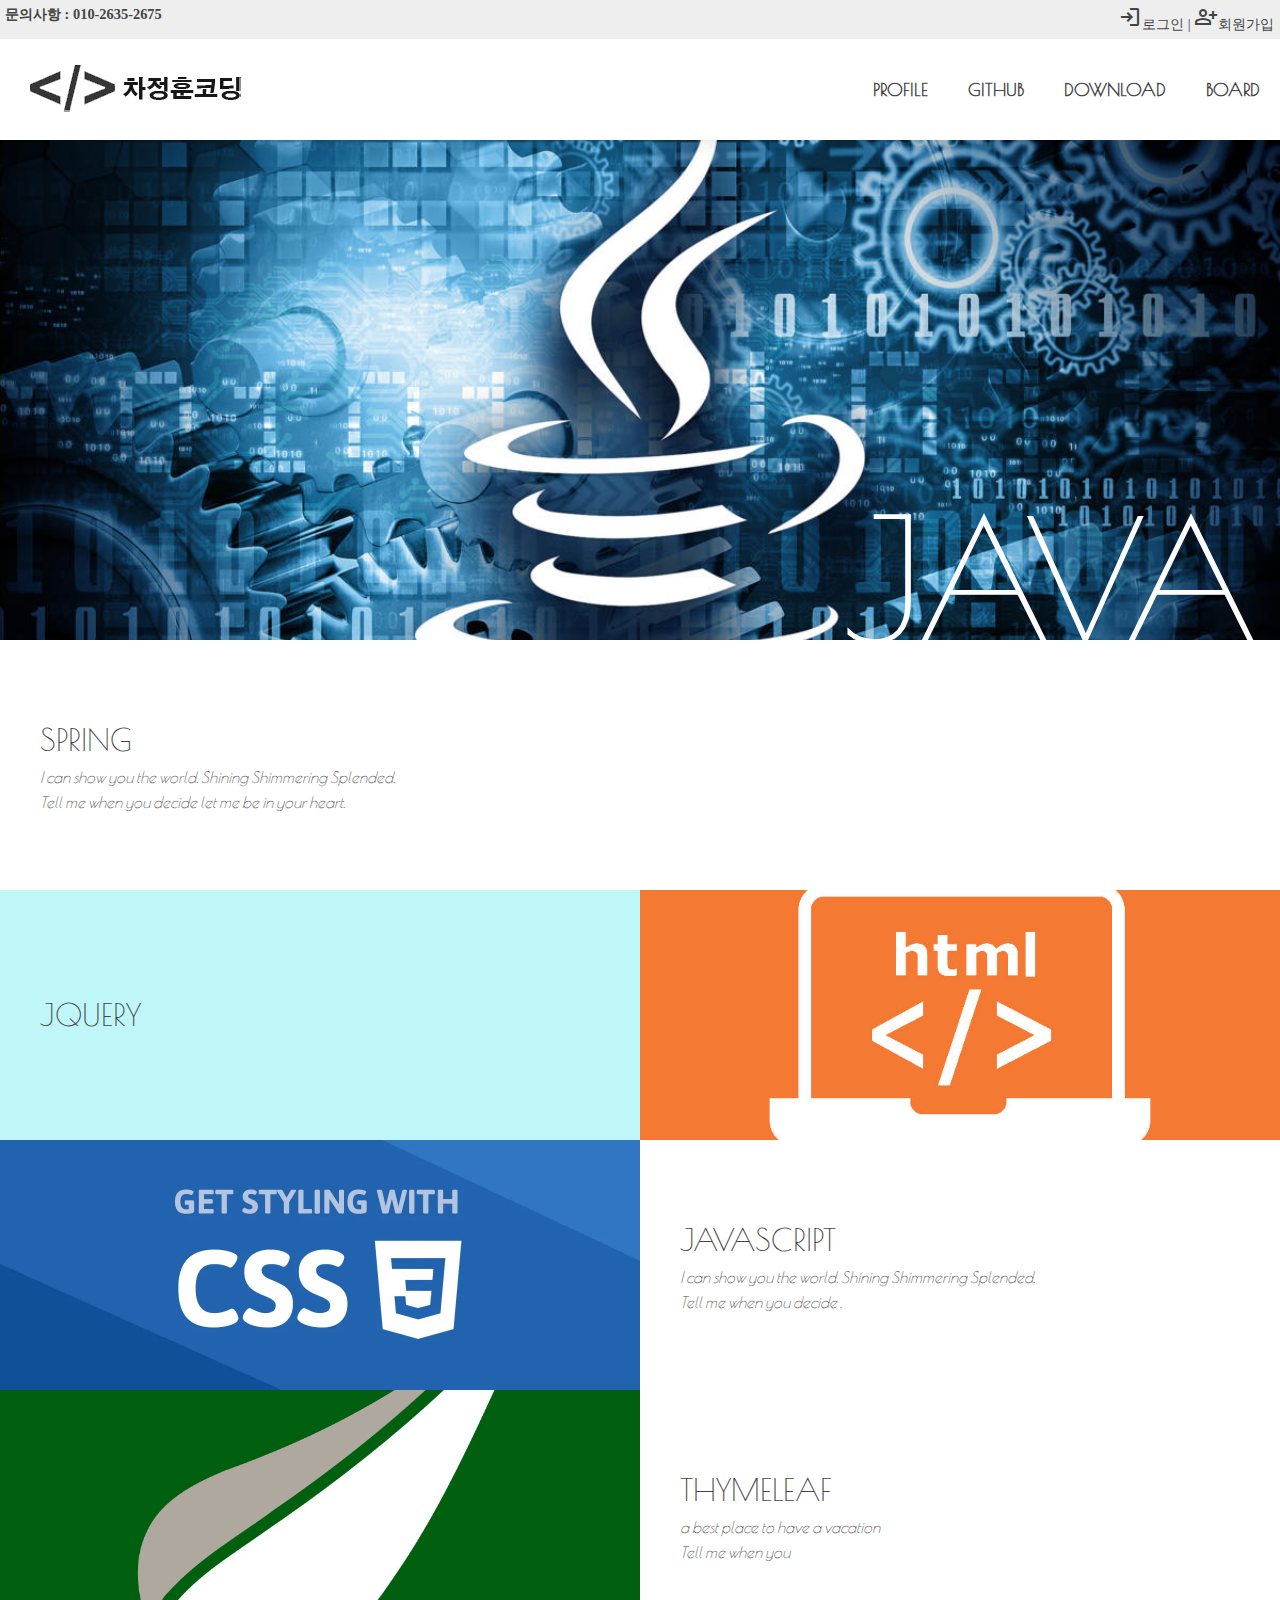
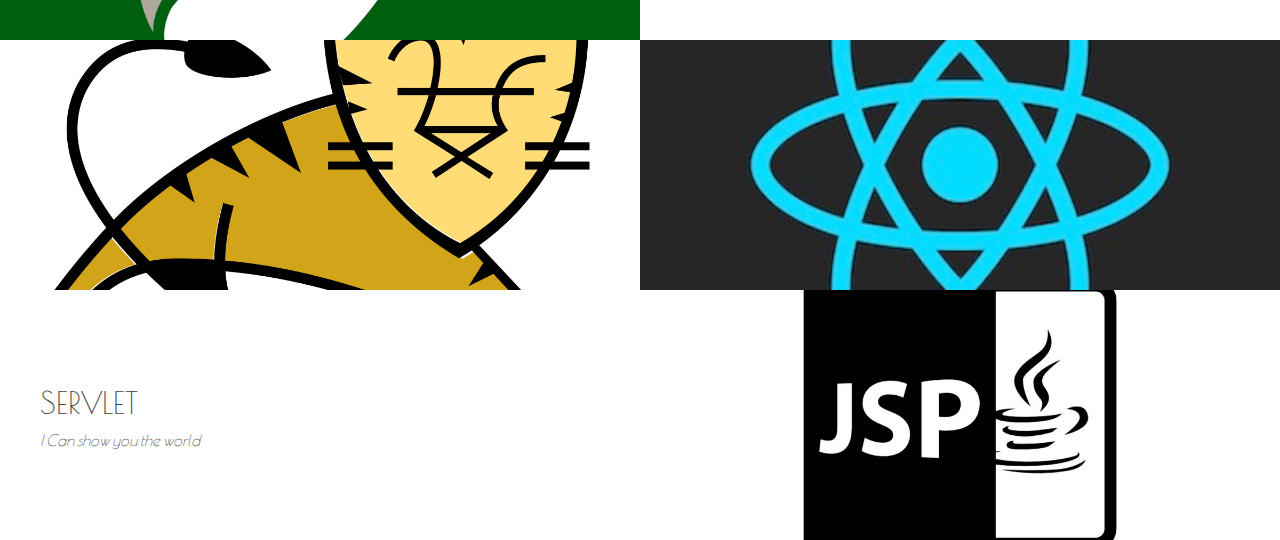
<file: index.html>
<!DOCTYPE html >
<html lang="ko">
<head>   
   <title> lago di garda hotel </title>
   <meta charset="utf-8">
   <meta name="viewport" content="width=device-width">
   
   <link rel="stylesheet" type="text/css" href="css/style.css">
   <link rel="stylesheet" href="https://fonts.googleapis.com/
	css2?family=Material+Symbols+Outlined:opsz,wght,
	FILL,GRAD@48,400,0,0" />
   
</head>

<body>

   <header>
   
		<div class="upperSide">
			<div class="upperLeftside">
				<strong>문의사항 : 010-2635-2675</strong>
			</div>
			
			<div class="upperRightside">
				<a href="login.html"><span class="material-symbols-outlined">login</span>로그인</a> |
				<a href="signup.html"><span class="material-symbols-outlined">person_add</span>회원가입</a>&nbsp&nbsp&nbsp
			</div>
		</div>
   
      <h1 class="logo">lago di garda hotel</h1>
      
      <nav class="gnb">
         <ul>
            <li><a href="#">PROFILE</a></li>
            <li><a href="https://github.com/cpdlc?tab=repositories">GITHUB</a></li>
            <li><a href="#">DOWNLOAD</a></li>
            <li><a href="#">BOARD</a></li>   
         </ul>      
      </nav>
      
      <div class="snsSet">
         <a href="#"><img src="img/sns1.png" alt="about" /></a>
         <a href="#"><img src="img/sns2.png" alt="contact" /></a>
         <a href="https://www.facebook.com/"><img src="img/sns3.png" alt="facebook" /></a>
         <a href="https://www.instagram.com/"><img src="img/sns4.png" alt="twitter" /></a>
         <a href="https://www.kakaocorp.com/page/"><img src="img/sns5.png" alt="etc" /></a>
      </div>
   </header>
   
   <div class="rightWrap">
      
<!--
	<nav class="lnb">
         <a href="#"><img src="img/util1.png" alt="sign up for stylenews" /></a>
         <a href="#"><img src="img/util2.png" alt="english/korea" /></a>
         <a href="#"><img src="img/util3.png" alt="login in or register" /></a>
         <a href="#"><img src="img/util4.png" alt="checkout" /></a>
      </nav>-->
      
      <section>
         <article>         
            <div class="bg bg1">      
               <span>JAVA</span>
            </div>         
         </article>
         
         <article>      
            <div class="txt">
               <p>
                  <strong>SPRING</strong><br />
                  <em>I can show you the world. Shining Shimmering Splended.<br />
                  Tell me when you decide let me be in your heart.</em>
               </p>
            </div>   
         </article>
         
         <article>         
            <div class="txt">   
               <p><strong>JQUERY</strong></p>
            </div>   
         </article>
         
         <article>
            <div class="bg bg2">
               <span>HTML</span>
            </div>   
         </article>
         
         <article>
            <div class="bg bg3">
               <span>CSS</span>
            </div>   
         </article>
         
         <article>   
            <div class="txt">   
               <p>
                  <strong>JAVASCRIPT</strong><br />
                  <em>I can show you the world. Shining Shimmering Splended.<br />
                  Tell me when you decide .</em>
               </p>
            </div>   
         </article>
         
         <article>
            <div class="bg bg4">
               <span>THYMELEAF</span>
            </div>
         </article>
         
         <article>   
            <div class="txt">
               <p>
                  <strong>THYMELEAF</strong><br />
                  <em>a best place to have a vacation <br />
                  Tell me when you</em>
               </p>
            </div>   
         </article>
         
         <article>      
            <div class="bg bg5">
               <span>TOMCAT</span>
            </div>
         </article>
         
         <article>   
            <div class="bg bg6">
               <span>REACT</span>
            </div>   
         </article>
         
         <article>
            <div class="txt">   
               <p>
                  <strong>SERVLET</strong><br />
                  <em>I Can show you the world</em>
               </p>
            </div>   
         </article>
         
         <article>   
            <div class="bg bg7">
               <span>JSP</span>
            </div>      
         </article>
         
      </section>

   </div>

</body>
</html>
</file>
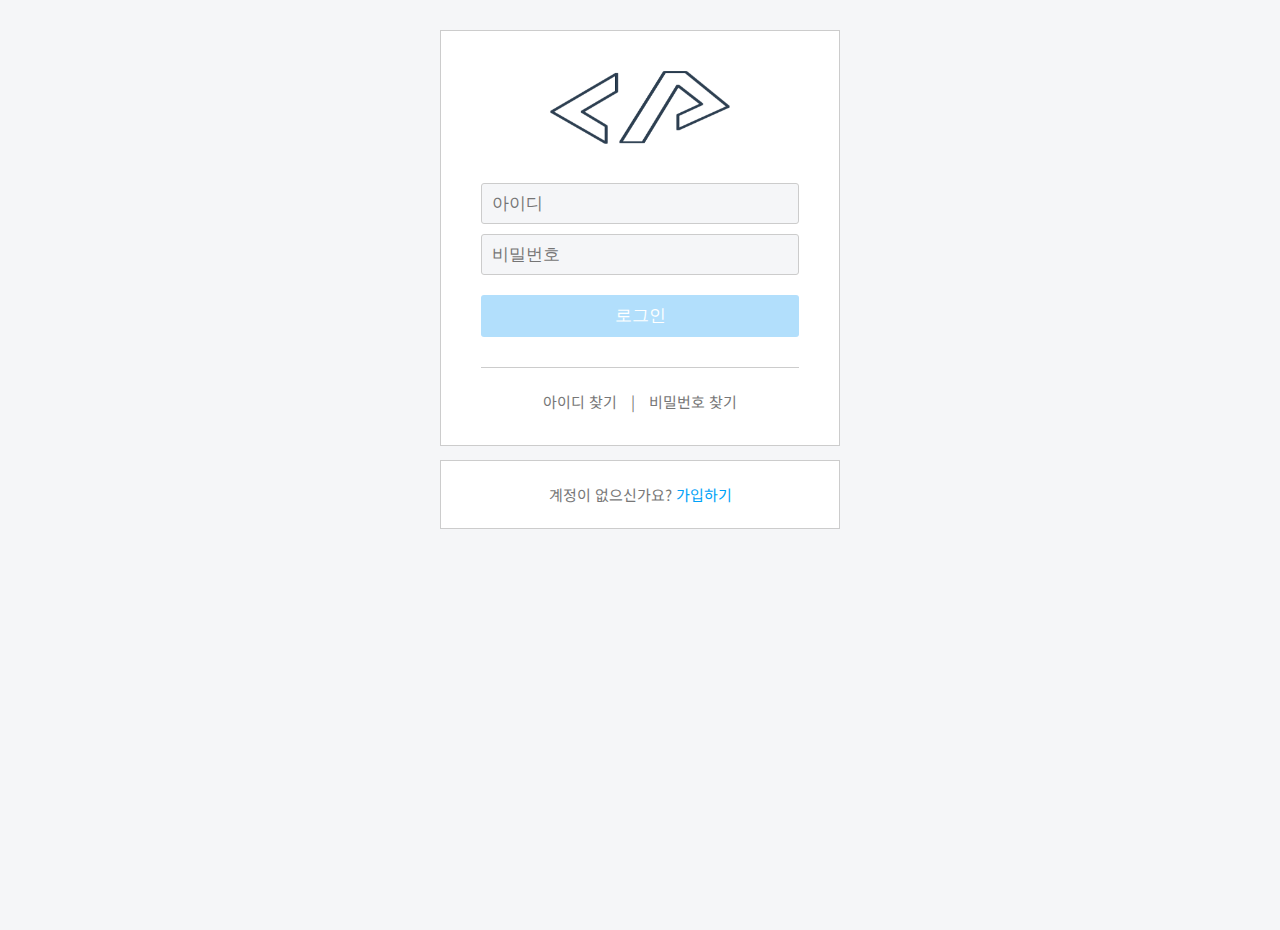
<file: login.html>
<!doctype html>
<html lang="ko">
<head>
	<meta charset="utf-8">
	<title>NaverLogin</title>
	<link rel="stylesheet" type="text/css" href="css/login.css">
</head>
<body>
	<div id="container">
		<div class="wrapper">
			<header>
				<h1 class="logo"><a href="index.html"><img src="img/logo.png" alt="naver 로그인페이지"></a></h1>
			</header>
			
			<div class="loginWrap">
				<form>
					<p><input type="text" name="id" placeholder="아이디" required></p>
					<p><input type="password" name="pw" placeholder="비밀번호" required></p>
					<p><input type="submit" value="로그인"></p>
					<!--<div class="stateIpWrap">
						<div class="stateLeft">
							<input type="checkbox" name="state" id="state">
							<label for="state">로그인 상태 유지</labe>
						</div>
						<div class="ipRight">
							<label for="state">IP 보안</labe>
							<input type="checkbox" name="ip" id="ip">
						</div>
					</div>-->
				</form>
			</div>
			
			<!--	<hr /> -->
			
			<!-- <div class="loginWrap2">
				<h2>더욱 간편한 로그인</h2>
				<p>
					<a href="#">QR 코드 로그인</a>
					<a href="#">일회용 번호 로그인</a>
				</p>
			</div>	-->
			<div class="searchWrap">
				<a href="#">아이디 찾기</a> |
				<a href="#">비밀번호 찾기</a>
			</div>
			
			<!--			
			<div class="banner">
				<a href="#"><img src="img/banner.jpg" alt="여름나기처방전"></a>
			</div>
			
			<footer>
				<img src="img/naverLogo136x26.png" alt="">
				Copyright ⓒ NAVER Corp. All Rights Reserved.
			</footer>
			-->
		</div>

	</div>

	<div id="container2">
		<div class="wrapper2">
			<span>계정이 없으신가요?
			<a href="signup.html">가입하기</a>
			</span>
		</div>
	</div>
</body>
</html>
</file>
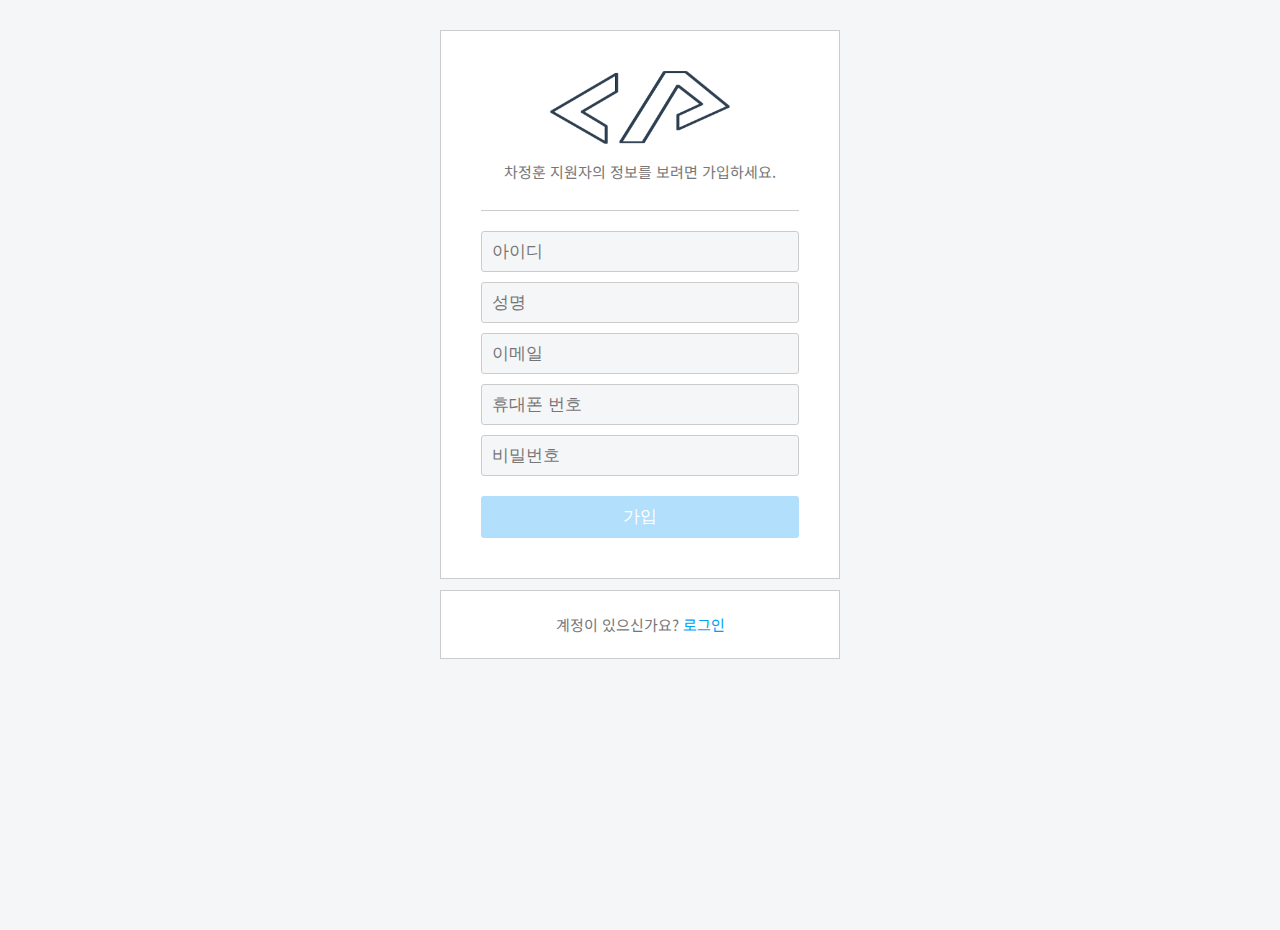
<file: signup.html>
<!doctype html>
<html lang="ko">
<head>
	<meta charset="utf-8">
	<title>차코딩 회원가입</title>
	<link rel="stylesheet" type="text/css" href="css/signup.css">
</head>
<body>
	<div id="container">
		<div class="wrapper">
			<header>
				<h1 class="logo"><a href="index.html"><img src="img/logo.png" alt="차코딩 로그인페이지"></a></h1>
				
				<p>차정훈 지원자의 정보를 보려면 가입하세요.</p>
			</header>
			
			<div class="signupWrap">
				<form>
					<p><input type="text" name="id" placeholder="아이디" required></p>
					<p><input type="text" name="id" placeholder="성명" required></p>
					<p><input type="email" name="id" placeholder="이메일" required></p>
					<p><input type="number" name="id" placeholder="휴대폰 번호" required></p>
					<p><input type="password" name="pw" placeholder="비밀번호" required></p>
					<p><input type="submit" value="가입"></p>
					<!--<div class="stateIpWrap">
						<div class="stateLeft">
							<input type="checkbox" name="state" id="state">
							<label for="state">로그인 상태 유지</labe>
						</div>
						<div class="ipRight">
							<label for="state">IP 보안</labe>
							<input type="checkbox" name="ip" id="ip">
						</div>
					</div>-->
				</form>
			</div>
			
			<!--	<hr /> -->
			
			<!-- <div class="loginWrap2">
				<h2>더욱 간편한 로그인</h2>
				<p>
					<a href="#">QR 코드 로그인</a>
					<a href="#">일회용 번호 로그인</a>
				</p>
			</div>	
			<div class="searchWrap">
				<a href="#">아이디 찾기</a> |
				<a href="#">비밀번호 찾기</a>
			</div>
			-->
			<!--			
			<div class="banner">
				<a href="#"><img src="img/banner.jpg" alt="여름나기처방전"></a>
			</div>
			
			<footer>
				<img src="img/naverLogo136x26.png" alt="">
				Copyright ⓒ NAVER Corp. All Rights Reserved.
			</footer>
			-->
		</div>

	</div>

	<div id="container2">
		<div class="wrapper2">
			<span>계정이 있으신가요?
			<a href="login.html">로그인</a>
			</span>
		</div>
	</div>
</body>
</html>
</file>
<file: css/style.css>
@import url('https://fonts.googleapis.com/css2?family=Poiret+One&display=swap');

/* 공통스타일 */
*{margin:0; padding:0;}
body{
	font:12px/1.6 'Poiret One', cursive;
	color:#444;
	}
a{
	color:#444;
	text-decoration:none;
	}
ul{list-style:none;}

/* 레이아웃 스타일 */
html,body{}
/*header{
	width:15%;
	height:100%;
	position:fixed;
	box-shadow:1px 0 20px rgba(0,0,0,0.1);
	z-index:5;
	}
.rightWrap{
	width:85%;
	position:relative;
	left:15%;
}
	*/
header{
		width:100%;
		height:140px;
		position:relative;
		box-shadow:0 1px 20px rgba(0,0,0,0.1);
		z-index:5;
		}

.upperSide{
	width:100%;
	position:absolute;
	padding:5px 0;
}
		
		
.rightWrap{
		width:100%;
		position:relative;
		left:0;
}
	

	.lnb{
		background:#212121;
		position:relative;
		width:100%;
		height:35px;
	}
	
	section{overflow:auto;}
	
	article{
		width:20%;
		height:250px;
		float:left;
		animation:boxScale 1s 1; /* 1초동안 1번 */
		}

	article:nth-child(1){width:60%;height:500px;}
	article:nth-child(2){width:40%;}
	article:nth-child(3){}
	article:nth-child(4){}
	article:nth-child(5){}
	article:nth-child(6){width:40%;}
	article:nth-child(7){}
	article:nth-child(8){}
	article:nth-child(9){width:40%;}
	article:nth-child(10){}
	article:nth-child(11){}
	article:nth-child(12){}

	@keyframes boxScale{
		0%{transform:scale(0);}
		100%{transform:scale(1);}
	}

	article>div{
		position:relative;
		width:100%;	/* 영역이 100%되아 글씨가 아래로 내려갈수있다. */
		height:100%;
		overflow:hidden;
		}

/* header 상세스타일 */
.upperSide{
	font:1.2em "맑은 고딕";
	padding:5px;
	background:#eee;
	transition:0.3s;
	}
.upperLeftside{
	width:50%;
	float:left;
	}
.upperRightside{
	width:50%;
	float:right;
	text-align:right;
	}
	
	
	
.logo{
	position:absolute;
	top:70%;
	left:10px;
	transform:translate(0%,-70%);
	background:yellow;
	/*	
	h1에 있는 텍스트 없애는 방법 */
	
	width:250px;
		height:50px;
	background:url(../img/logo2.png) no-repeat center center;
	text-indent:-999px;
	overflow:hidden;
}



.gnb{
	position:absolute;
	top:70%;
	right:180px;				/* 반응형일때 화면이 작아졌을때 위기준 오른쪽으로 오기때문에 */
	transform:translate(0,-70%);
}


.gnb ul{}
.gnb ul li{float:left;}
.gnb ul li a{
	display:block;
	font-size:1.5em;
	font-weight:bold;
	margin-bottom:0px;
	padding:5px 20px;
	}
.gnb ul li a:hover,
.gnb ul li a:focus{color:skyblue;}






.snsSet{
	position:absolute;
	bottom:30%;
	right:20px;
	transform:translate(0,30%);
	width:90px;
}
.snsSet a{}
.snsSet a img{float:left;}



/* .lnb 스타일 */
.lnb a{
	position:absolute;
	top:50%;
	transform:translateY(-50%);
	}
.lnb a:nth-child(1){left:10px;}
.lnb a:nth-child(2){left:140px;}
.lnb a:nth-child(3){right:86px;}
.lnb a:nth-child(4){right:10px;}

/* article 배경 이미지 삽입 스타일 */
article .bg{
	background-repeat:no-repeat;
	background-size:cover;
	background-position:center center;
}
article .bg1{background-image:url(../img/pic1.jpg);}
article .bg2{background-image:url(../img/pic2.jpg);}
article .bg3{background-image:url(../img/pic3.jpg);}
article .bg4{background-image:url(../img/pic4.jpg);}
article .bg5{background-image:url(../img/pic5.jpg);}
article .bg6{background-image:url(../img/pic6.jpg);}
article .bg7{background-image:url(../img/pic7.jpg);}






/* 배경이미지 문자열 스타일 */
article .bg span{
	position:absolute;
	right:20px;
	bottom:0;
	font-size:60px;
	color:white;
	transform:scale(10);
	opacity:0;
	transition:0.5s;
}
article:hover .bg span{
	opacity:1;
	transform:scale(1)
}



article .bg1 span{
	opacity:1;
	font-size:170px;
	transform:scale(1);
	bottom:-75px;
	transform:rotate(0deg);
}
article:hover .bg1 span{
	color:white;
	transform:rotate(360deg);
}

article:hover .bg5 span{
	color:#222;
}

article:hover .bg7 span{
	color:#444;
}



/* 텍스트 박스 스타일 */

article .txt{
	background:white;
	font-size:1.3em;
	transition:0.5s;
	}
article:nth-child(3) .txt{
	background:#bff7f9;
}
article .txt p{
	position:absolute;
	top:50%;
	transform:translateY(-50%);
	left:40px;
}
article .txt p strong{
	font-size:2em;
	font-weight:normal;
	}
article .txt p em{}

article:hover .txt{
	background:#6ce2fa;
	color:white;
}

@media screen and (max-width:1560px){
	header{
		width:100%;
		height:140px;
		position:relative;
		box-shadow:0 1px 20px rgba(0,0,0,0.1);
		}
	.rightWrap{
		width:100%;
		position:relative;
		left:0;
	}
	
	/* header 상세스타일 */
	.logo{
		top:70%;
		left:10px;
		transform:translate(0%,-70%);
		/* h1에 있는 텍스트 없애는 방법 */
		background:url(../img/logo2.png) no-repeat center center;
		width:250px;
		height:50px;
		

	}
	.gnb{
		top:70%;
		right:180px;			/* 반응형일때 화면이 작아졌을때 위기준 오른쪽으로 오기때문에 */
		transform:translate(0,-70%);
	}
	.gnb ul{}
	.gnb ul li{float:left;}
	.gnb ul li a{margin-bottom:0px;}
	.gnb ul li a:hover,
	.gnb ul li a:focus{color:skyblue;}

	.snsSet{
		bottom:30%;
		right:20px;
		transform:translate(0,30%);
	}
	.snsSet a{}
	.snsSet a img{float:left;}

}

@media screen and (max-width:1280px){
	
	.gnb{right:0px;}
	.snsSet{display:none;}
	
	article:nth-child(1){width:100%;}
	article:nth-child(2){width:100%;}
	article:nth-child(3){width:50%;}
	article:nth-child(4){width:50%;}
	article:nth-child(5){width:50%;}
	article:nth-child(6){width:50%;}
	article:nth-child(7){width:50%;}
	article:nth-child(8){width:50%;}
	article:nth-child(9){width:50%;}
	article:nth-child(10){width:50%;}
	article:nth-child(11){width:50%;}
	article:nth-child(12){width:50%;}
}

@media screen and (max-width:780px){
	header{height:120px;}
	.lnb{display:none;}
	article{height:180px;}
	article:nth-child(1){height:360px;}
	.logo{
	top:20px;
	left:50%;
	transform:translate(-50%,0);
	}
	.gnb{
		top:80px;
		right:0px;
		transform:translate(0,0);
		width:100%;
	}
	.gnb ul li{
		float:left;
		width:25%;
		text-align:center;
	}
	
	.upperSide{background:white;}
	.upperLeftside{
		position:absolute;
		top:-100%;
		}


@media screen and (max-width:500px){
	body,html{height:100%;}
	header{
		width:500px;
		height:200px;
		position:absolute;
		box-shadow:none;
		}

	.rightWrap{height:100%;}
	.rightWrap article{display:none;}
	.rightWrap article:first-child{
		position:absolute;
		height:100%;
		display:block;
		}
		
	.logo{
		top:30px;
		left:50%;
		transform:translate(-50%,0);
		background:url(../img/logo1.png) no-repeat center center;
		width:180px;
		height:136px;
	}
	.gnb{
		top:230px;
		right:50%;
		transform:translate(50%,0);
		width:55%;
	}
	.gnb ul{text-align:center;}
	.gnb ul li{
		clear:both;
		width:100%;
		background:rgba(0,0,0,0.6);
		margin-bottom:12px;
		border-radius:20px;
		padding:2px 0;
		
	}
	.gnb ul li a{
		color:rgba(255,255,255,0.8);
		font-size:1.3em;
		}
	.upperSide{
		background:rgba(255,255,255,0);
		}
	.upperRightside{color:white;}
	.upperRightside a{color:white;}
}
</file>
<file: css/login.css>
@import url('https://fonts.googleapis.com/css2?family=Noto+Sans+KR:wght@100;300;400&display=swap');

*{margin:0; padding:0;}
body{
	font:15px/1.8 'Noto Sans KR', sans-serif;
	background:#f5f6f8;
	color:#777;}
a{text-decoration:none;
	color:#777;}
html,body{
	height:100%;
}
	
#container{
	width:400px;
	background:#f5f6f8;
	margin:0 auto;
	height:400px;
}

#container2{
	width:400px;
	background:#f5f6f8;
	margin:30px auto;
}
/* 레이아웃 스타일 */
.wrapper{
	width:100%;
	background:white;
	padding:40px 40px 10px;
	box-sizing:border-box;
	border:1px solid #ccc;
	margin-top:30px;
}

.wrapper2{
	width:100%;
	background:white;
	padding:20px;
	box-sizing:border-box;
	border:1px solid #ccc;
	text-align:center;
}



header{
	margin-bottom:25px;
	text-align:center;}
header img{
	width:180px;
}
/* form style */
.loginWrap{
	border-bottom:1px solid #ccc;
	padding-bottom:20px;
}
.loginWrap form>p{
	margin-bottom:10px;
}
.loginWrap form>p input{
	width:100%;
	outline:none;
	border:1px solid #ccc;
	padding:10px;
	box-sizing:border-box;
	font-size:1.1em;
	background:#f5f6f8;
	border-radius:3px;
}
.loginWrap input[type="submit"]{
	margin-top:10px;
	background:#b2dffc;
	color:white;
	border:none;
}

.stateIpWrap{overflow:auto;}
	.stateLeft{float:left;}
	.ipRight{float:right;}

/* 간편로그인 스타일 */

.loginWrap2{
	margin:50px 0;
	text-align:center;
	color:#444;
	}
.loginWrap2 h2{margin-bottom:20px;}
.loginWrap2 p{overflow:auto;}
.loginWrap2 p a{
	border:1px solid #03c75a;
	width:48%;
	display:inline-block;
	box-sizing:border-box;
	float:left;
	padding:10px 0;
	background:white;
	transition:0.5s;
	color:#444;
}
.loginWrap2 p a:first-child{margin-right:4%;}
.loginWrap2 p a:hover{
	color:white;
	background:#03c75a;
	}
	
.searchWrap{
	text-align:center;
	margin:20px;
}
.searchWrap a{
	margin:0 10px;
}
.banner img{width:100%;}

footer{
	margin-top:50px;
	color:#444;
	}
footer img{vertical-align:middle;}


/* container2 style */

.wrapper2 a{color:#00a2f8;}
</file>
<file: css/signup.css>
@import url('https://fonts.googleapis.com/css2?family=Noto+Sans+KR:wght@100;300;400&display=swap');

*{margin:0; padding:0;}
body{
	font:15px/1.8 'Noto Sans KR', sans-serif;
	background:#f5f6f8;
	color:#777;}
a{text-decoration:none;
	color:#777;}
html,body{
	height:100%;
}
	
#container{
	width:400px;
	background:#f5f6f8;
	margin:0 auto;
	height:530px;
}

#container2{
	width:400px;
	background:#f5f6f8;
	margin:30px auto;
}
/* 레이아웃 스타일 */
.wrapper{
	width:100%;
	background:white;
	padding:40px 40px 10px;
	box-sizing:border-box;
	border:1px solid #ccc;
	margin-top:30px;
}

.wrapper2{
	width:100%;
	background:white;
	padding:20px;
	box-sizing:border-box;
	border:1px solid #ccc;
	text-align:center;
}



header{
	margin-bottom:25px;
	text-align:center;}
header img{
	width:180px;
}
/* form style */
.signupWrap{
	border-top:1px solid #ccc;
	padding:20px 0;
}
.signupWrap form>p{
	margin-bottom:10px;
}
.signupWrap form>p input{
	width:100%;
	outline:none;
	border:1px solid #ccc;
	padding:10px;
	box-sizing:border-box;
	font-size:1.1em;
	background:#f5f6f8;
	border-radius:3px;
}
.signupWrap input[type="submit"]{
	margin-top:10px;
	background:#b2dffc;
	color:white;
	border:none;
}

.stateIpWrap{overflow:auto;}
	.stateLeft{float:left;}
	.ipRight{float:right;}

/* 간편로그인 스타일 */

.signupWrap2{
	margin:50px 0;
	text-align:center;
	color:#444;
	}
.signupWrap2 h2{margin-bottom:20px;}
.signupWrap2 p{overflow:auto;}
.signupWrap2 p a{
	border:1px solid #03c75a;
	width:48%;
	display:inline-block;
	box-sizing:border-box;
	float:left;
	padding:10px 0;
	background:white;
	transition:0.5s;
	color:#444;
}
.signupWrap2 p a:first-child{margin-right:4%;}
.signupWrap2 p a:hover{
	color:white;
	background:#03c75a;
	}
	
.searchWrap{
	text-align:center;
	margin:20px;
}
.searchWrap a{
	margin:0 10px;
}
.banner img{width:100%;}

footer{
	margin-top:50px;
	color:#444;
	}
footer img{vertical-align:middle;}


/* container2 style */

.wrapper2 a{color:#00a2f8;}
</file>
